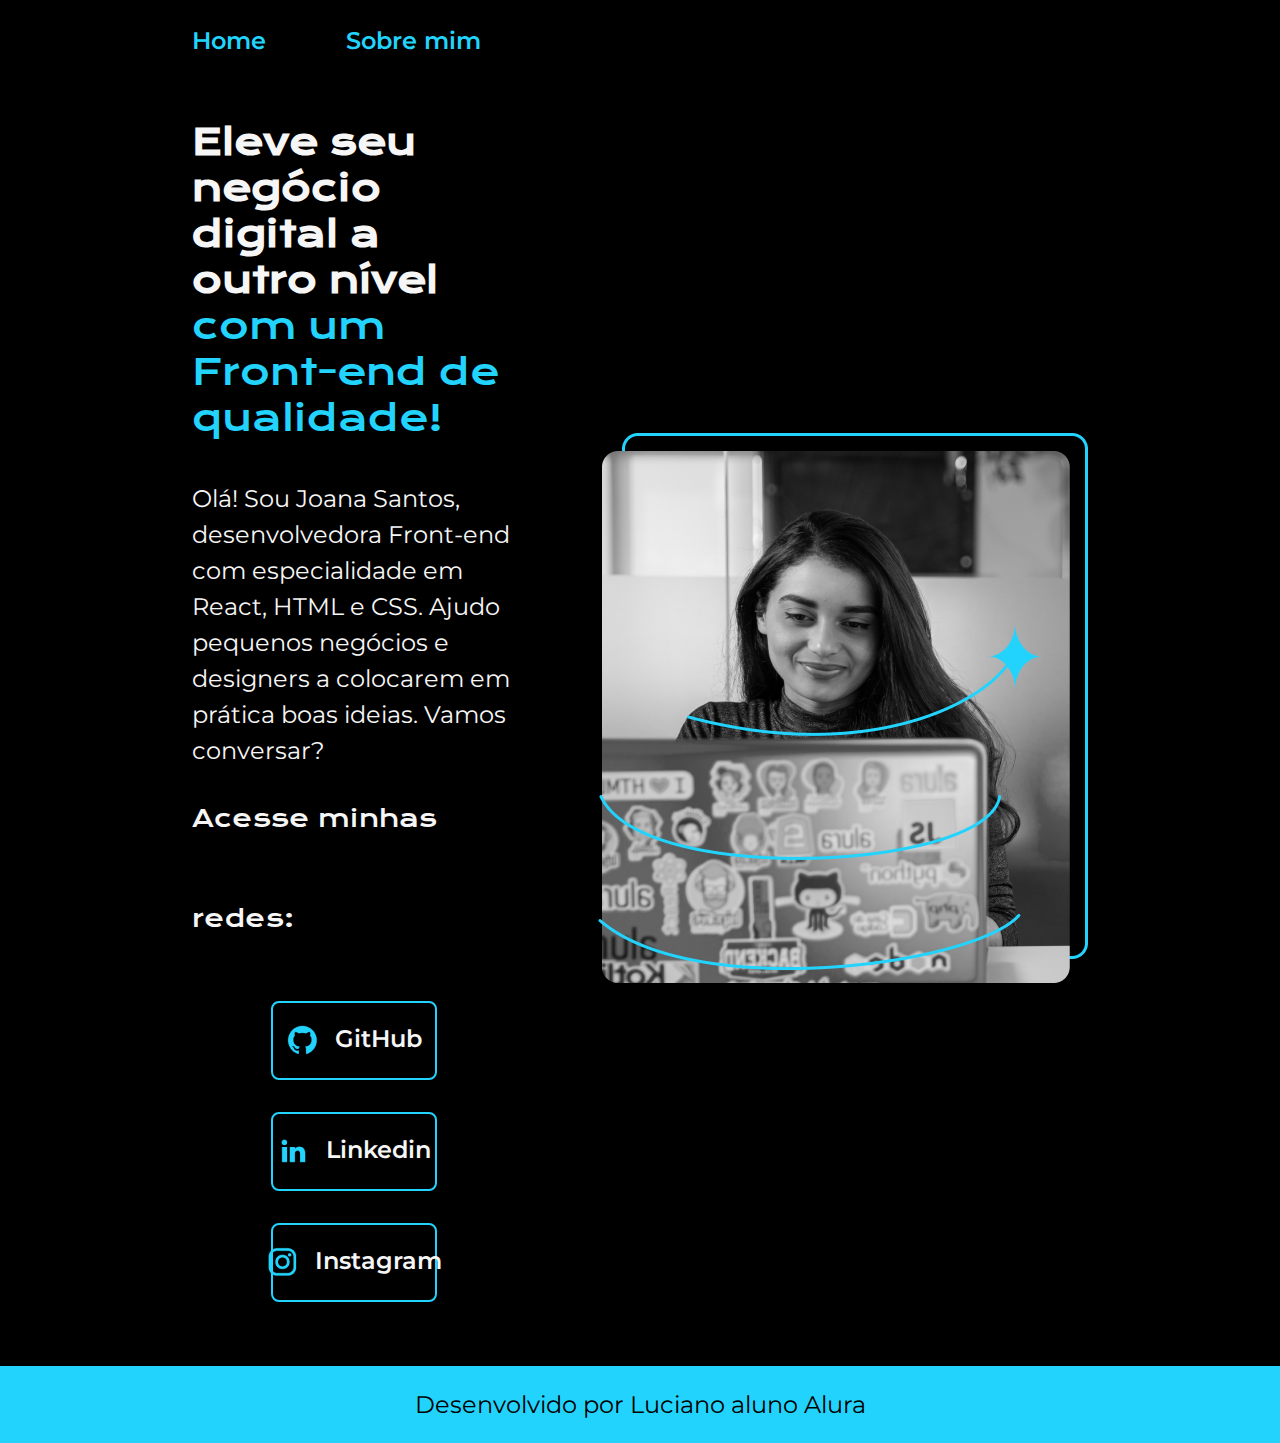
<file: index.html>
<!DOCTYPE html>
<html lang="pt-br">
<head>
    <meta charset="UTF-8"> 
    <meta http-equiv="X-UA-Compatible" content="IE=edge">
    <meta name="viewport" content="width=device-width, initial-scale=1.0">
    <title>Portifolio</title>
    <link rel="stylesheet" href="./styles/style.css">
</head>
<body>
    <header class="cabecalho">
        <nav class="cabecalho__menu">
            <a class="cabecalho__menu__link" href="index.html">Home</a>
            <a class="cabecalho__menu__link" href="about.html">Sobre mim</a>
        </nav>
    </header>
    <main class="apresentacao"> 
             <section class="apresentacao__conteudo">
                <h1 class="apresentacao__conteudo__titulo">Eleve seu negócio digital a outro nível <strong
                class="titulo-destaque">com um Front-end de qualidade!</
                strong></h1>
                <p class="apresentacao__conteudo__texto"><strong>Olá! Sou Joana Santos, desenvolvedora 
                Front-end com especialidade em React, HTML e
                CSS. Ajudo pequenos negócios e designers a 
                colocarem em prática boas ideias. Vamos 
                conversar?</strong></p>
                <div class="apresentacao__links">
                    <h2 class="apresentacao__links__subtitulo">Acesse minhas redes:</h2>

                        <a class="apresentacao__links__navegacao" href="https://github.com/guilhermeonrails">
                        <img src="./assets/github.png">
                        GitHub
                    </a>
                    <a class="apresentacao__links__navegacao" href="https://linkedin.com/in/rafaellaballerini">
                        <img src="./assets/linkedin.png">
                        Linkedin
                    </a>
                    <a class="apresentacao__links__navegacao" href="https://instagram.com/rafaballerini">
                        <img src="./assets/instagram.png">
                        Instagram
                    </a>
                </div>
             </section>
            <img class="apresentacao__imagem" src="./assets/Imagem.png" alt="Foto da Joana Santos programando">
    </main>
    <footer class="rodape">
         <p>Desenvolvido por Luciano aluno Alura</p>
    </footer>
</body>
</html>
</file>
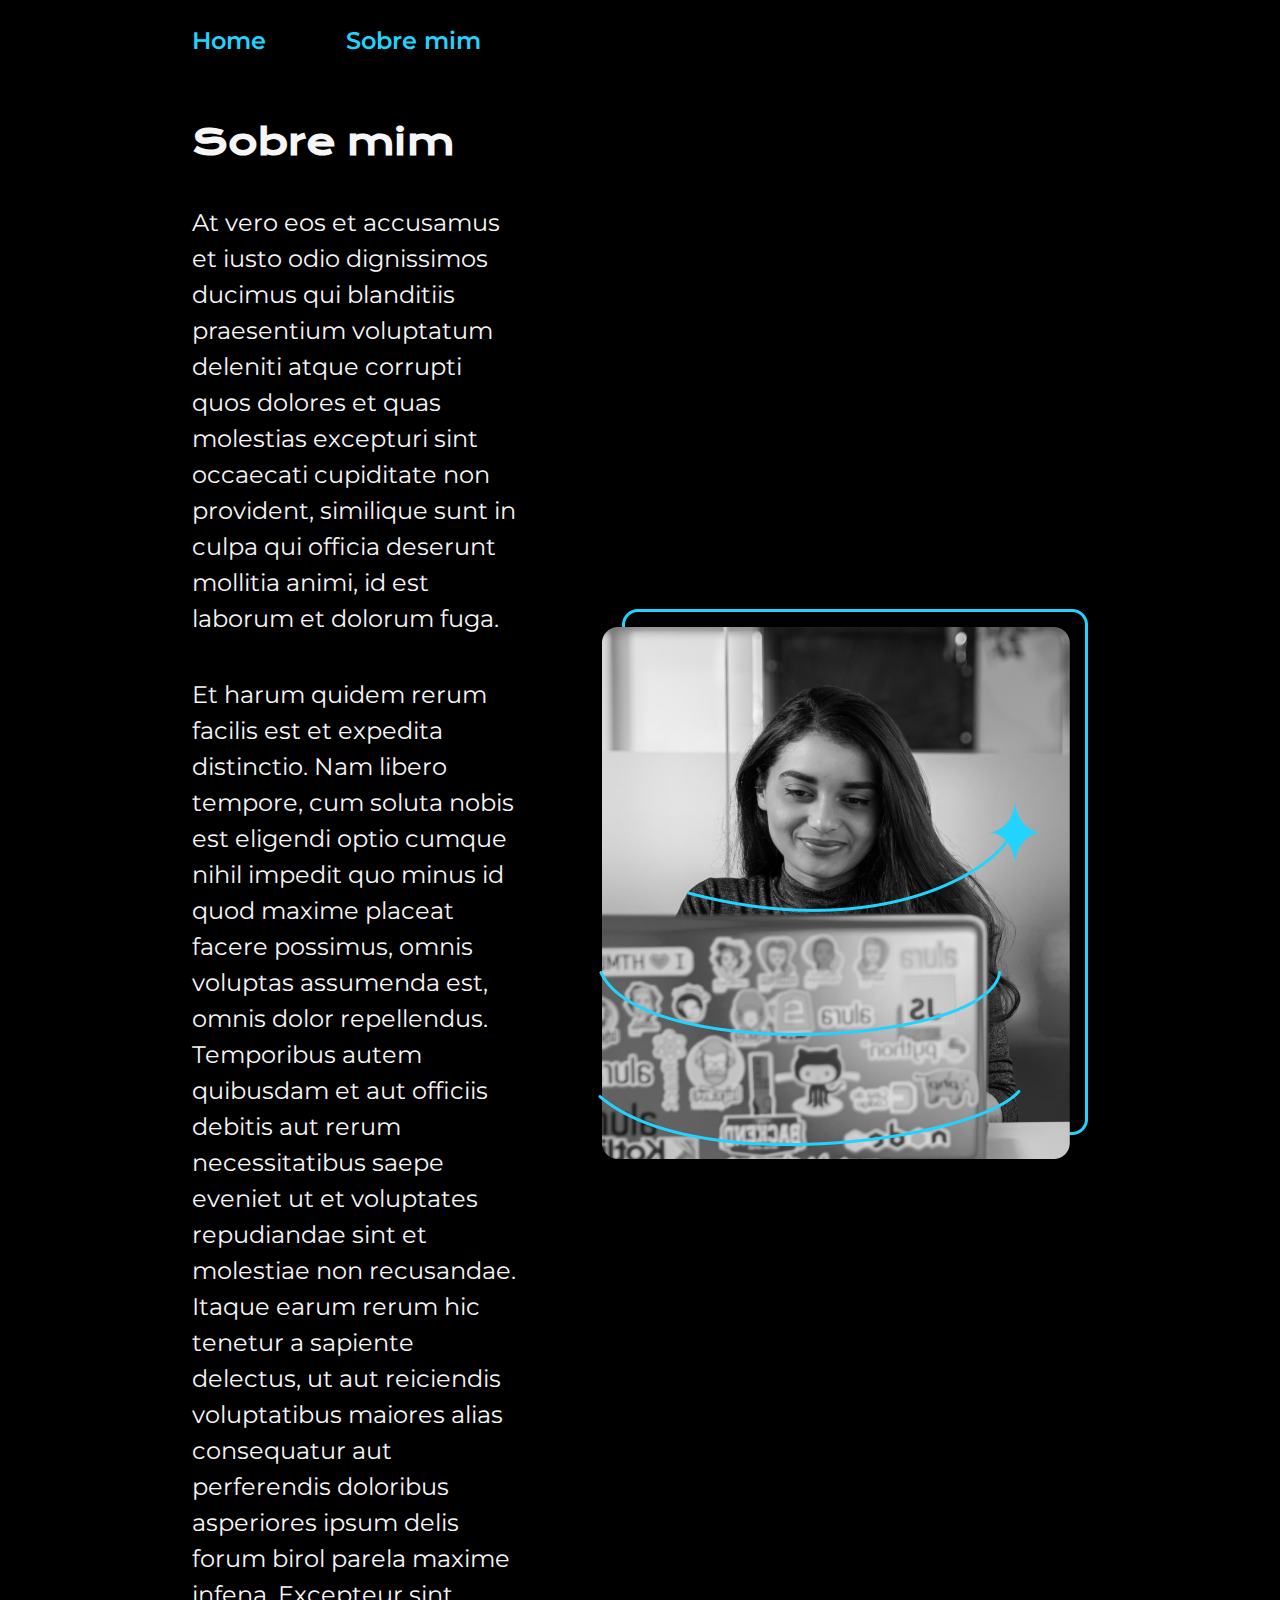
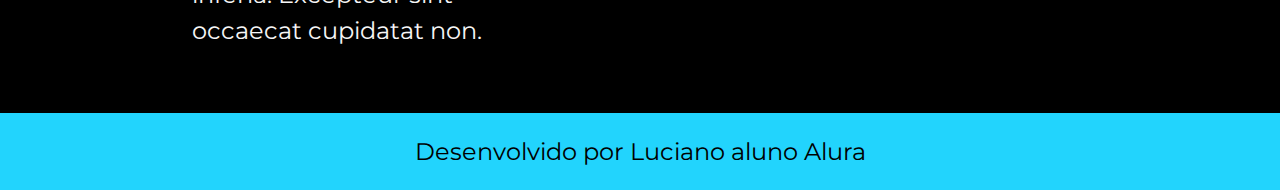
<file: about.html>
<!DOCTYPE html>
<html lang="pt-br">
<head>
    <meta charset="UTF-8">
    <meta name="viewport" content="width=device-width, 
    initial-scale=1.0">
    <title>Sobre mim</title>
    <link rel="stylesheet" href="./styles/style.css">
</head>
<body>
    <header class="cabecalho">
        <nav class="cabecalho__menu">
            <a class="cabecalho__menu__link" href="index.html">Home</a>
            <a class="cabecalho__menu__link" href="about.html">Sobre mim</a>
        </nav>
    </header>

    <main class="apresentacao">
        <section class="apresentacao__conteudo">
            <h1 
            class="apresentacao__conteudo__titulo">Sobre
             mim</h1>
            <p class="apresentacao__conteudo__texto">At vero eos et accusamus et iusto odio dignissimos ducimus qui blanditiis praesentium voluptatum deleniti atque corrupti quos dolores et quas molestias excepturi sint occaecati cupiditate non provident, similique sunt in culpa qui officia deserunt mollitia animi, id est laborum et dolorum fuga.</p>
            <p class="apresentacao__conteudo__texto">Et harum quidem rerum facilis est et expedita distinctio. Nam libero tempore, cum soluta nobis est eligendi optio cumque nihil impedit quo minus id quod maxime placeat facere possimus, omnis voluptas assumenda est, omnis dolor repellendus. Temporibus autem quibusdam et aut officiis debitis aut rerum necessitatibus saepe eveniet ut et voluptates repudiandae sint et molestiae non recusandae. Itaque earum rerum hic tenetur a sapiente delectus, ut aut reiciendis voluptatibus maiores alias consequatur aut perferendis doloribus asperiores ipsum delis forum birol parela maxime infena. Excepteur sint occaecat cupidatat non.</p>

        </section>
        <img class="apresentacao__imagem" src="./assets/Imagem.png" alt="Foto da Joana Santos programando">


    </main>    
    <footer class="rodape">
        <p>Desenvolvido por Luciano aluno Alura</p>
    </footer>


    

</body>
</html>
</file>
<file: styles/style.css>
@import url('https://fonts.googleapis.com/css2?family=Krona+One&family=Montserrat:wght@400;600&display=swap');

:root {
    --cor-primaria: #000000;
    --cor-secundaria: #f6f6f6;
    --cor-terciaria: #22D4FD;
    --cor-hover: #272727;

    --fonte-primaria: 'Krona One', sans-serif;
    --fonte-secundaria: 'Montserrat', sans-serif;
    
}


* {
    margin: 0;
    padding: 0;
}


body{
   
    box-sizing: border-box;
    background-color: var(--cor-primaria);
    color: var(--cor-secundaria);
    
}
strong{
   color: var(--cor-secundaria);
   font-weight: 400;

}

.titulo-destaque{
    color: var(--cor-terciaria);
}

.cabecalho {
    padding: 2% 0% 0% 15%;
}

.cabecalho__menu {
    display: flex;
    gap: 80px;
}



.cabecalho__menu__link {
    font-family: var(--fonte-secundaria);
    font-size: 1.5rem;
    font-weight: 600;
    color: var(--cor-terciaria);
    text-decoration: none;
}


.apresentacao{
    padding: 5% 15%;
    display: flex;
    align-items: center;
    justify-content: space-between;
    gap: 82px;
}

.apresentacao__conteudo {
    width: 50%;
    display: flex;
    flex-direction: column;
    gap: 40px;
}

.apresentacao__conteudo__titulo {
    font-size: 2.25rem;
    font-family: var(--fonte-primaria);
}

.apresentacao__conteudo__texto {
    font-size: 1.5rem;
    font-family: var(--fonte-secundaria);
    font-weight: 400;
    line-height: 36px;
}

.apresentacao__links {
    display: flex;
    flex-direction: column;
    justify-content: space-between;
    align-items: center;
    gap: 32px;

}

.apresentacao__links__subtitulo {
    font-family: var(--fonte-primaria);
    font-weight: 400;
    font-size: 1.5rem;
    line-height: 100px;
    color: var(--cor-secundaria);
    
      
}



.apresentacao__links__navegacao {
    display: flex;
    justify-content: center;
    gap: 16px;
    border: 2px solid var(--cor-terciaria);
    width: 50%;
    text-align: center;
    border-radius: 8px;
    font-size: 1.5rem;
    font-weight: 600;
    padding: 21.5px 0;
    text-decoration: none;
    color: var(--cor-secundaria);
    font-family: var(--fonte-secundaria); 
    
}

.apresentacao__links__link:hover {
    background-color: var(--cor-hover);
}

.apresentacao__imagem {
    width: 50;
}

.rodape {
    padding: 24px;
    color: var(--cor-primaria);
    background-color: var(--cor-terciaria);
    text-align: center;
    font-family: var(--fonte-secundaria);
    font-size: 1.5rem;
    font-weight: 400;
}

@media (max-width: 1200px) {
    .cabecalho {
        padding: 10%;
    }
 
    .cabecalho__menu {
       justify-content: center; 
    }

    .apresentacao {
        flex-direction: column-reverse;
        padding: 5%;
    }

    .apresentacao__conteudo{
        width: auto;
    }
}
</file>
